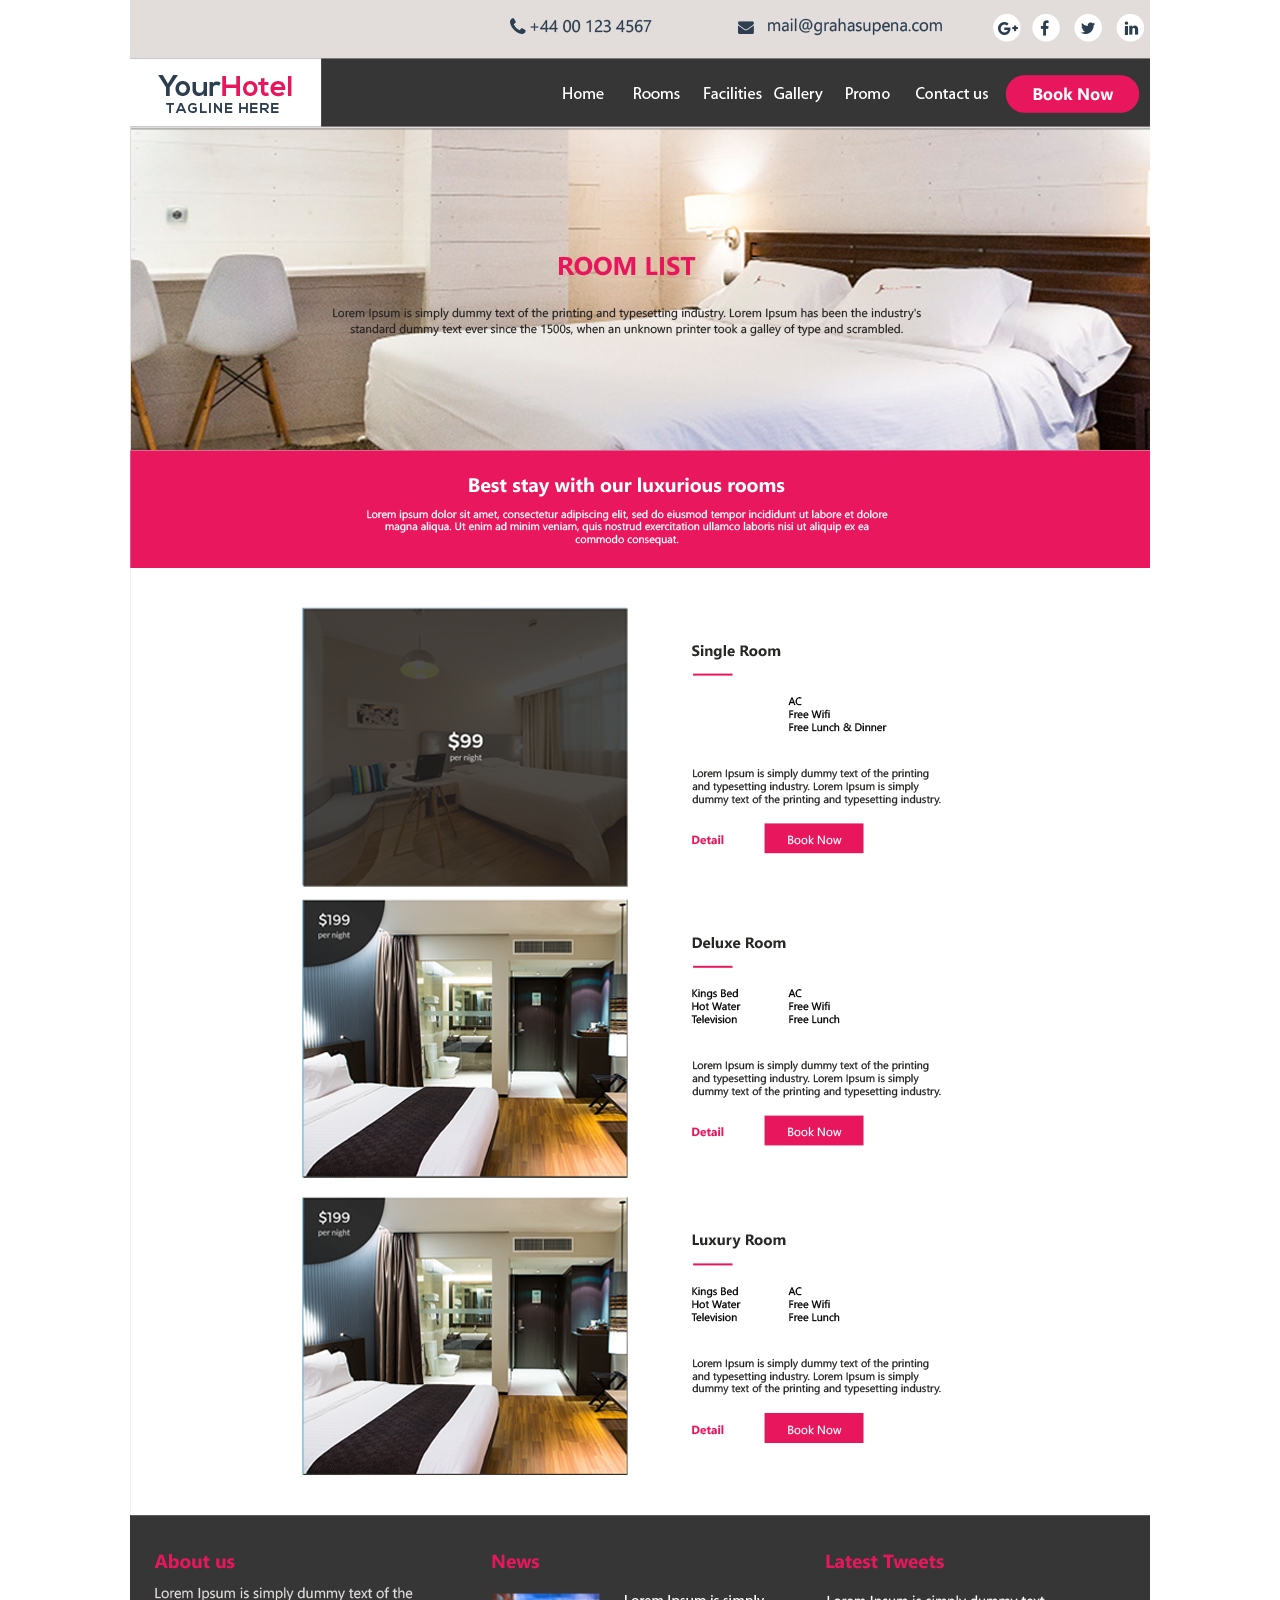
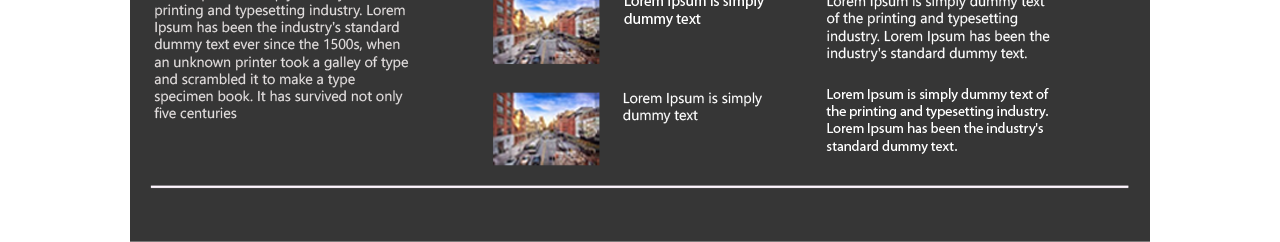
<file: 2Gs rooms/index.html>
<!DOCTYPE html PUBLIC "-//W3C//DTD XHTML 1.0 Transitional//EN"	"http://www.w3.org/TR/xhtml1/DTD/xhtml1-transitional.dtd">
<html xmlns="http://www.w3.org/1999/xhtml">
	<head>
		<meta http-equiv="Content-Type" content="text/html; charset=UTF-8" />
		<title>2Gs Rooms</title>
		<link href="styles.css" rel="stylesheet" type="text/css">
	</head>
	<body>
		<div id="background">
			<div id="Background"><img src="images/Background.png"></div>
			<div id="Rectangle1copy10"><img src="images/Rectangle1copy10.png"></div>
			<div id="LoremIpsumissimplydu"><img src="images/LoremIpsumissimplydu.png"></div>
			<div id="Aboutus"><img src="images/Aboutus.png"></div>
			<div id="LoremIpsumissimplydu_0"><img src="images/LoremIpsumissimplydu_0.png"></div>
			<div id="LoremIpsumissimplydu_1"><img src="images/LoremIpsumissimplydu_1.png"></div>
			<div id="LatestTweets"><img src="images/LatestTweets.png"></div>
			<div id="News"><img src="images/News.png"></div>
			<div id="Layer4copy2"><img src="images/Layer4copy2.png"></div>
			<div id="LoremIpsumissimplydu_2"><img src="images/LoremIpsumissimplydu_2.png"></div>
			<div id="LoremIpsumissimplydu_3"><img src="images/LoremIpsumissimplydu_3.png"></div>
			<div id="Layer4copy2_0"><img src="images/Layer4copy2_0.png"></div>
			<div id="2017AllRightsReserve"><img src="images/2017AllRightsReserve.png"></div>
			<div id="List"><img src="images/List.png"></div>
			<div id="Shape3"><img src="images/Shape3.png"></div>
			<div id="Detail"><img src="images/Detail.png"></div>
			<div id="Rectangle1copy14"><img src="images/Rectangle1copy14.png"></div>
			<div id="BookNow"><img src="images/BookNow.png"></div>
			<div id="Rectangle1copy15"><img src="images/Rectangle1copy15.png"></div>
			<div id="LoremIpsumissimplydu_4"><img src="images/LoremIpsumissimplydu_4.png"></div>
			<div id="KingsBedHotWaterTele"><img src="images/KingsBedHotWaterTele.png"></div>
			<div id="LuxuryRoom"><img src="images/LuxuryRoom.png"></div>
			<div id="ACFreeWifiFreeLunch"><img src="images/ACFreeWifiFreeLunch.png"></div>
			<div id="Rectangle1copy12"><img src="images/Rectangle1copy12.png"></div>
			<div id="img3"><img src="images/img3.png"></div>
			<div id="Detail_0"><img src="images/Detail_0.png"></div>
			<div id="Rectangle1copy14_0"><img src="images/Rectangle1copy14_0.png"></div>
			<div id="BookNow_0"><img src="images/BookNow_0.png"></div>
			<div id="Rectangle1copy15_0"><img src="images/Rectangle1copy15_0.png"></div>
			<div id="LoremIpsumissimplydu_5"><img src="images/LoremIpsumissimplydu_5.png"></div>
			<div id="KingsBedHotWaterTele_0"><img src="images/KingsBedHotWaterTele_0.png"></div>
			<div id="DeluxeRoom"><img src="images/DeluxeRoom.png"></div>
			<div id="ACFreeWifiFreeLunch_0"><img src="images/ACFreeWifiFreeLunch_0.png"></div>
			<div id="Rectangle1copy12_0"><img src="images/Rectangle1copy12_0.png"></div>
			<div id="img2"><img src="images/img2.png"></div>
			<div id="Detail_1"><img src="images/Detail_1.png"></div>
			<div id="Rectangle1copy14_1"><img src="images/Rectangle1copy14_1.png"></div>
			<div id="BookNow_1"><img src="images/BookNow_1.png"></div>
			<div id="Rectangle1copy15_1"><img src="images/Rectangle1copy15_1.png"></div>
			<div id="LoremIpsumissimplydu_6"><img src="images/LoremIpsumissimplydu_6.png"></div>
			<div id="1BedHotWaterTelevisi"><img src="images/1BedHotWaterTelevisi.png"></div>
			<div id="SingleRoom"><img src="images/SingleRoom.png"></div>
			<div id="ACFreeWifiFreeLunchD"><img src="images/ACFreeWifiFreeLunchD.png"></div>
			<div id="Rectangle1copy12_1"><img src="images/Rectangle1copy12_1.png"></div>
			<div id="img1"><img src="images/img1.png"></div>
			<div id="Shape2"><img src="images/Shape2.png"></div>
			<div id="Beststaywithourluxur"><img src="images/Beststaywithourluxur.png"></div>
			<div id="Loremipsumdolorsitam"><img src="images/Loremipsumdolorsitam.png"></div>
			<div id="Rectangle2"><img src="images/Rectangle2.png"></div>
			<div id="Layer9"><img src="images/Layer9.png"></div>
			<div id="ROOMLIST"><img src="images/ROOMLIST.png"></div>
			<div id="LoremIpsumissimplydu_7"><img src="images/LoremIpsumissimplydu_7.png"></div>
			<div id="Rectangle1copy"><img src="images/Rectangle1copy.png"></div>
			<div id="Rectangle1copy2"><img src="images/Rectangle1copy2.png"></div>
			<div id="HomeRoomsFacilitiesG"><img src="images/HomeRoomsFacilitiesG.png"></div>
			<div id="YourHotel"><img src="images/YourHotel.png"></div>
			<div id="TagLinehere"><img src="images/TagLinehere.png"></div>
			<div id="RoundedRectangle1"><img src="images/RoundedRectangle1.png"></div>
			<div id="BookNow_2"><img src="images/BookNow_2.png"></div>
			<div id="layer_60"><img src="images/layer_60.png"></div>
			<div id="layer_44001234567"><img src="images/layer_44001234567.png"></div>
			<div id="layer_62"><img src="images/layer_62.png"></div>
			<div id="mailgrahasupenacom"><img src="images/mailgrahasupenacom.png"></div>
			<div id="fb"><img src="images/fb.png"></div>
			<div id="fb_0"><img src="images/fb_0.png"></div>
			<div id="gplus"><img src="images/gplus.png"></div>
			<div id="gplus_0"><img src="images/gplus_0.png"></div>
			<div id="twet"><img src="images/twet.png"></div>
			<div id="twet_0"><img src="images/twet_0.png"></div>
			<div id="lind"><img src="images/lind.png"></div>
			<div id="lind_0"><img src="images/lind_0.png"></div>
		</div>
 </body>
 </html>
</file>
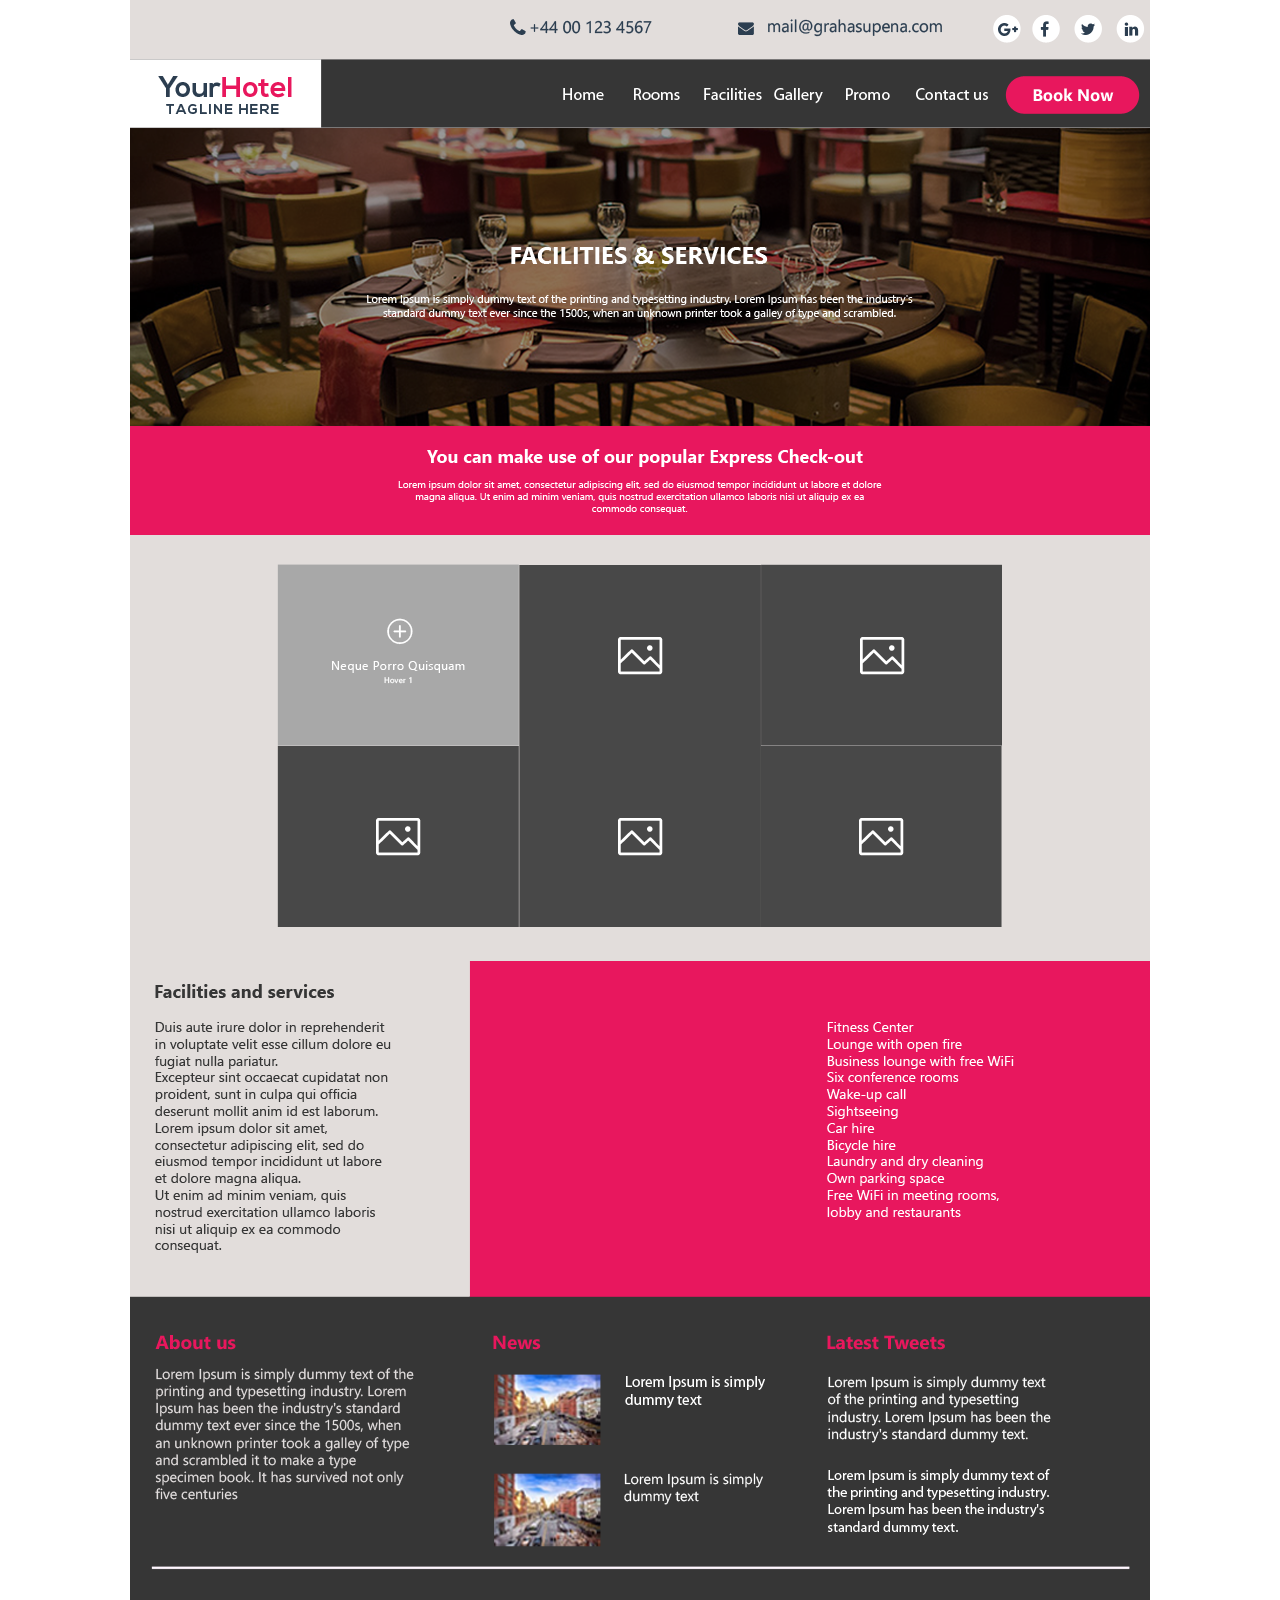
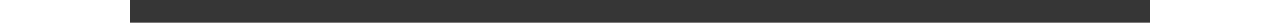
<file: 3Gs Facili/index.html>
<!DOCTYPE html PUBLIC "-//W3C//DTD XHTML 1.0 Transitional//EN"	"http://www.w3.org/TR/xhtml1/DTD/xhtml1-transitional.dtd">
<html xmlns="http://www.w3.org/1999/xhtml">
	<head>
		<meta http-equiv="Content-Type" content="text/html; charset=UTF-8" />
		<title>3Gs Facili</title>
		<link href="styles.css" rel="stylesheet" type="text/css">
	</head>
	<body>
		<div id="background">
			<div id="Background"><img src="images/Background.png"></div>
			<div id="Rectangle1copy10"><img src="images/Rectangle1copy10.png"></div>
			<div id="LoremIpsumissimplydu"><img src="images/LoremIpsumissimplydu.png"></div>
			<div id="Aboutus"><img src="images/Aboutus.png"></div>
			<div id="LoremIpsumissimplydu_0"><img src="images/LoremIpsumissimplydu_0.png"></div>
			<div id="LoremIpsumissimplydu_1"><img src="images/LoremIpsumissimplydu_1.png"></div>
			<div id="LatestTweets"><img src="images/LatestTweets.png"></div>
			<div id="News"><img src="images/News.png"></div>
			<div id="Layer4copy2"><img src="images/Layer4copy2.png"></div>
			<div id="LoremIpsumissimplydu_2"><img src="images/LoremIpsumissimplydu_2.png"></div>
			<div id="LoremIpsumissimplydu_3"><img src="images/LoremIpsumissimplydu_3.png"></div>
			<div id="Layer4copy2_0"><img src="images/Layer4copy2_0.png"></div>
			<div id="2017AllRightsReserve"><img src="images/2017AllRightsReserve.png"></div>
			<div id="List"><img src="images/List.png"></div>
			<div id="Shape3copy2"><img src="images/Shape3copy2.png"></div>
			<div id="FitnessCenterLoungew"><img src="images/FitnessCenterLoungew.png"></div>
			<div id="24hourreceptionCheck"><img src="images/24hourreceptionCheck.png"></div>
			<div id="Shape3copy3"><img src="images/Shape3copy3.png"></div>
			<div id="Duisauteiruredolorin"><img src="images/Duisauteiruredolorin.png"></div>
			<div id="Facilitiesandservice"><img src="images/Facilitiesandservice.png"></div>
			<div id="Rectangle9"><img src="images/Rectangle9.png"></div>
			<div id="layer_22"><img src="images/layer_22.png"></div>
			<div id="Rectangle9_0"><img src="images/Rectangle9_0.png"></div>
			<div id="layer_24"><img src="images/layer_24.png"></div>
			<div id="Rectangle9_1"><img src="images/Rectangle9_1.png"></div>
			<div id="layer_26"><img src="images/layer_26.png"></div>
			<div id="Rectangle9_2"><img src="images/Rectangle9_2.png"></div>
			<div id="layer_28"><img src="images/layer_28.png"></div>
			<div id="Rectangle9_3"><img src="images/Rectangle9_3.png"></div>
			<div id="layer_30"><img src="images/layer_30.png"></div>
			<div id="Rectangle9_4"><img src="images/Rectangle9_4.png"></div>
			<div id="layer_32"><img src="images/layer_32.png"></div>
			<div id="NequePorroQuisquamHo"><img src="images/NequePorroQuisquamHo.png"></div>
			<div id="Shape2"><img src="images/Shape2.png"></div>
			<div id="Youcanmakeuseofourpo"><img src="images/Youcanmakeuseofourpo.png"></div>
			<div id="Loremipsumdolorsitam"><img src="images/Loremipsumdolorsitam.png"></div>
			<div id="Rectangle2"><img src="images/Rectangle2.png"></div>
			<div id="CHBAcousticFriday11M"><img src="images/CHBAcousticFriday11M.png"></div>
			<div id="FACILITIESSERVICES"><img src="images/FACILITIESSERVICES.png"></div>
			<div id="LoremIpsumissimplydu_4"><img src="images/LoremIpsumissimplydu_4.png"></div>
			<div id="Rectangle1copy"><img src="images/Rectangle1copy.png"></div>
			<div id="Rectangle1copy2"><img src="images/Rectangle1copy2.png"></div>
			<div id="HomeRoomsFacilitiesG"><img src="images/HomeRoomsFacilitiesG.png"></div>
			<div id="YourHotel"><img src="images/YourHotel.png"></div>
			<div id="TagLinehere"><img src="images/TagLinehere.png"></div>
			<div id="RoundedRectangle1"><img src="images/RoundedRectangle1.png"></div>
			<div id="BookNow"><img src="images/BookNow.png"></div>
			<div id="layer_48"><img src="images/layer_48.png"></div>
			<div id="layer_44001234567"><img src="images/layer_44001234567.png"></div>
			<div id="layer_50"><img src="images/layer_50.png"></div>
			<div id="mailgrahasupenacom"><img src="images/mailgrahasupenacom.png"></div>
			<div id="fb"><img src="images/fb.png"></div>
			<div id="fb_0"><img src="images/fb_0.png"></div>
			<div id="gplus"><img src="images/gplus.png"></div>
			<div id="gplus_0"><img src="images/gplus_0.png"></div>
			<div id="twet"><img src="images/twet.png"></div>
			<div id="twet_0"><img src="images/twet_0.png"></div>
			<div id="lind"><img src="images/lind.png"></div>
			<div id="lind_0"><img src="images/lind_0.png"></div>
		</div>
 </body>
 </html>
</file>
<file: 2Gs rooms/styles.css>
body {
	margin: 0;
	padding: 0;
 }
 
 #background 
{ 
	 left: 0px; 
	 top: 0px; 
	 position: relative; 
	 margin-left: auto; 
	 margin-right: auto; 
	 width: 1020px;
	 height: 1842px; 
	 overflow: hidden;
	 z-index:0;
	} 

 #Background 
{ 
	 left: 0px; 
	 top: 0px; 
	 position: absolute; 
	 width: 1020px;
	 height: 1842px;
	 z-index:1;
} 

 #Rectangle1copy10 
{ 
	 left: -3px; 
	 top: 1514px; 
	 position: absolute; 
	 width: 1025px;
	 height: 329px;
	 z-index:2;
} 

 #LoremIpsumissimplydu 
{ 
	 left: 24px; 
	 top: 1587px; 
	 position: absolute; 
	 width: 259px;
	 height: 132px;
	 z-index:3;
} 

 #Aboutus 
{ 
	 left: 24px; 
	 top: 1554px; 
	 position: absolute; 
	 width: 81px;
	 height: 15px;
	 z-index:4;
} 

 #LoremIpsumissimplydu_0 
{ 
	 left: 697px; 
	 top: 1595px; 
	 position: absolute; 
	 width: 223px;
	 height: 67px;
	 z-index:5;
} 

 #LoremIpsumissimplydu_1 
{ 
	 left: 696px; 
	 top: 1688px; 
	 position: absolute; 
	 width: 223px;
	 height: 66px;
	 z-index:6;
} 

 #LatestTweets 
{ 
	 left: 696px; 
	 top: 1554px; 
	 position: absolute; 
	 width: 118px;
	 height: 15px;
	 z-index:7;
} 

 #News 
{ 
	 left: 362px; 
	 top: 1554px; 
	 position: absolute; 
	 width: 48px;
	 height: 15px;
	 z-index:8;
} 

 #Layer4copy2 
{ 
	 left: 362px; 
	 top: 1593px; 
	 position: absolute; 
	 width: 108px;
	 height: 72px;
	 z-index:9;
} 

 #LoremIpsumissimplydu_2 
{ 
	 left: 493px; 
	 top: 1692px; 
	 position: absolute; 
	 width: 139px;
	 height: 32px;
	 z-index:10;
} 

 #LoremIpsumissimplydu_3 
{ 
	 left: 494px; 
	 top: 1595px; 
	 position: absolute; 
	 width: 140px;
	 height: 32px;
	 z-index:11;
} 

 #Layer4copy2_0 
{ 
	 left: 362px; 
	 top: 1692px; 
	 position: absolute; 
	 width: 108px;
	 height: 74px;
	 z-index:12;
} 

 #2017AllRightsReserve 
{ 
	 left: 438px; 
	 top: 1812px; 
	 position: absolute; 
	 width: 158px;
	 height: 14px;
	 z-index:13;
} 

 #List 
{ 
	 left: 20px; 
	 top: 1785px; 
	 position: absolute; 
	 width: 979px;
	 height: 4px;
	 z-index:14;
} 

 #Shape3 
{ 
	 left: -1px; 
	 top: 566px; 
	 position: absolute; 
	 width: 1023px;
	 height: 951px;
	 z-index:15;
} 

 #Detail 
{ 
	 left: 562px; 
	 top: 1425px; 
	 position: absolute; 
	 width: 32px;
	 height: 10px;
	 z-index:16;
} 

 #Rectangle1copy14 
{ 
	 left: 633px; 
	 top: 1412px; 
	 position: absolute; 
	 width: 102px;
	 height: 32px;
	 z-index:17;
} 

 #BookNow 
{ 
	 left: 658px; 
	 top: 1425px; 
	 position: absolute; 
	 width: 54px;
	 height: 10px;
	 z-index:18;
} 

 #Rectangle1copy15 
{ 
	 left: 562px; 
	 top: 1262px; 
	 position: absolute; 
	 width: 42px;
	 height: 5px;
	 z-index:19;
} 

 #LoremIpsumissimplydu_4 
{ 
	 left: 562px; 
	 top: 1358px; 
	 position: absolute; 
	 width: 249px;
	 height: 37px;
	 z-index:20;
} 

 #KingsBedHotWaterTele 
{ 
	 left: 561px; 
	 top: 1286px; 
	 position: absolute; 
	 width: 50px;
	 height: 36px;
	 z-index:21;
} 

 #LuxuryRoom 
{ 
	 left: 562px; 
	 top: 1234px; 
	 position: absolute; 
	 width: 94px;
	 height: 15px;
	 z-index:22;
} 

 #ACFreeWifiFreeLunch 
{ 
	 left: 658px; 
	 top: 1287px; 
	 position: absolute; 
	 width: 52px;
	 height: 35px;
	 z-index:23;
} 

 #Rectangle1copy12 
{ 
	 left: 171px; 
	 top: 1196px; 
	 position: absolute; 
	 width: 327px;
	 height: 280px;
	 z-index:24;
} 

 #img3 
{ 
	 left: 173px; 
	 top: 1196px; 
	 position: absolute; 
	 width: 325px;
	 height: 279px;
	 z-index:25;
} 

 #Detail_0 
{ 
	 left: 562px; 
	 top: 1127px; 
	 position: absolute; 
	 width: 32px;
	 height: 10px;
	 z-index:26;
} 

 #Rectangle1copy14_0 
{ 
	 left: 633px; 
	 top: 1114px; 
	 position: absolute; 
	 width: 102px;
	 height: 33px;
	 z-index:27;
} 

 #BookNow_0 
{ 
	 left: 658px; 
	 top: 1127px; 
	 position: absolute; 
	 width: 54px;
	 height: 10px;
	 z-index:28;
} 

 #Rectangle1copy15_0 
{ 
	 left: 562px; 
	 top: 964px; 
	 position: absolute; 
	 width: 42px;
	 height: 5px;
	 z-index:29;
} 

 #LoremIpsumissimplydu_5 
{ 
	 left: 562px; 
	 top: 1060px; 
	 position: absolute; 
	 width: 249px;
	 height: 38px;
	 z-index:30;
} 

 #KingsBedHotWaterTele_0 
{ 
	 left: 561px; 
	 top: 988px; 
	 position: absolute; 
	 width: 50px;
	 height: 36px;
	 z-index:31;
} 

 #DeluxeRoom 
{ 
	 left: 562px; 
	 top: 937px; 
	 position: absolute; 
	 width: 94px;
	 height: 12px;
	 z-index:32;
} 

 #ACFreeWifiFreeLunch_0 
{ 
	 left: 658px; 
	 top: 989px; 
	 position: absolute; 
	 width: 52px;
	 height: 35px;
	 z-index:33;
} 

 #Rectangle1copy12_0 
{ 
	 left: 171px; 
	 top: 898px; 
	 position: absolute; 
	 width: 327px;
	 height: 281px;
	 z-index:34;
} 

 #img2 
{ 
	 left: 173px; 
	 top: 899px; 
	 position: absolute; 
	 width: 325px;
	 height: 279px;
	 z-index:35;
} 

 #Detail_1 
{ 
	 left: 562px; 
	 top: 835px; 
	 position: absolute; 
	 width: 32px;
	 height: 10px;
	 z-index:36;
} 

 #Rectangle1copy14_1 
{ 
	 left: 633px; 
	 top: 822px; 
	 position: absolute; 
	 width: 102px;
	 height: 33px;
	 z-index:37;
} 

 #BookNow_1 
{ 
	 left: 658px; 
	 top: 835px; 
	 position: absolute; 
	 width: 54px;
	 height: 10px;
	 z-index:38;
} 

 #Rectangle1copy15_1 
{ 
	 left: 562px; 
	 top: 672px; 
	 position: absolute; 
	 width: 42px;
	 height: 5px;
	 z-index:39;
} 

 #LoremIpsumissimplydu_6 
{ 
	 left: 562px; 
	 top: 768px; 
	 position: absolute; 
	 width: 249px;
	 height: 38px;
	 z-index:40;
} 

 #1BedHotWaterTelevisi 
{ 
	 left: 561px; 
	 top: 696px; 
	 position: absolute; 
	 width: 50px;
	 height: 36px;
	 z-index:41;
} 

 #SingleRoom 
{ 
	 left: 562px; 
	 top: 645px; 
	 position: absolute; 
	 width: 89px;
	 height: 15px;
	 z-index:42;
} 

 #ACFreeWifiFreeLunchD 
{ 
	 left: 658px; 
	 top: 697px; 
	 position: absolute; 
	 width: 99px;
	 height: 35px;
	 z-index:43;
} 

 #Rectangle1copy12_1 
{ 
	 left: 171px; 
	 top: 606px; 
	 position: absolute; 
	 width: 327px;
	 height: 281px;
	 z-index:44;
} 

 #img1 
{ 
	 left: 173px; 
	 top: 608px; 
	 position: absolute; 
	 width: 325px;
	 height: 279px;
	 z-index:45;
} 

 #Shape2 
{ 
	 left: -1px; 
	 top: 449px; 
	 position: absolute; 
	 width: 1023px;
	 height: 120px;
	 z-index:46;
} 

 #Beststaywithourluxur 
{ 
	 left: 339px; 
	 top: 477px; 
	 position: absolute; 
	 width: 316px;
	 height: 20px;
	 z-index:47;
} 

 #Loremipsumdolorsitam 
{ 
	 left: 237px; 
	 top: 509px; 
	 position: absolute; 
	 width: 521px;
	 height: 37px;
	 z-index:48;
} 

 #Rectangle2 
{ 
	 left: 1px; 
	 top: 128px; 
	 position: absolute; 
	 width: 1019px;
	 height: 322px;
	 z-index:49;
} 

 #Layer9 
{ 
	 left: 1px; 
	 top: 128px; 
	 position: absolute; 
	 width: 1019px;
	 height: 322px;
	 z-index:50;
} 

 #ROOMLIST 
{ 
	 left: 429px; 
	 top: 256px; 
	 position: absolute; 
	 width: 137px;
	 height: 20px;
	 z-index:51;
} 

 #LoremIpsumissimplydu_7 
{ 
	 left: 203px; 
	 top: 308px; 
	 position: absolute; 
	 width: 588px;
	 height: 28px;
	 z-index:52;
} 

 #Rectangle1copy 
{ 
	 left: -1px; 
	 top: 57px; 
	 position: absolute; 
	 width: 1024px;
	 height: 71px;
	 z-index:53;
} 

 #Rectangle1copy2 
{ 
	 left: -2px; 
	 top: 57px; 
	 position: absolute; 
	 width: 195px;
	 height: 71px;
	 z-index:54;
} 

 #HomeRoomsFacilitiesG 
{ 
	 left: 433px; 
	 top: 87px; 
	 position: absolute; 
	 width: 425px;
	 height: 16px;
	 z-index:55;
} 

 #YourHotel 
{ 
	 left: 28px; 
	 top: 75px; 
	 position: absolute; 
	 width: 134px;
	 height: 22px;
	 z-index:56;
} 

 #TagLinehere 
{ 
	 left: 36px; 
	 top: 103px; 
	 position: absolute; 
	 width: 113px;
	 height: 10px;
	 z-index:57;
} 

 #RoundedRectangle1 
{ 
	 left: 874px; 
	 top: 74px; 
	 position: absolute; 
	 width: 137px;
	 height: 40px;
	 z-index:58;
} 

 #BookNow_2 
{ 
	 left: 903px; 
	 top: 87px; 
	 position: absolute; 
	 width: 81px;
	 height: 14px;
	 z-index:59;
} 

 #layer_60 
{ 
	 left: 380px; 
	 top: 18px; 
	 position: absolute; 
	 width: 16px;
	 height: 16px;
	 z-index:60;
} 

 #layer_44001234567 
{ 
	 left: 400px; 
	 top: 19px; 
	 position: absolute; 
	 width: 122px;
	 height: 14px;
	 z-index:61;
} 

 #layer_62 
{ 
	 left: 608px; 
	 top: 21px; 
	 position: absolute; 
	 width: 16px;
	 height: 13px;
	 z-index:62;
} 

 #mailgrahasupenacom 
{ 
	 left: 638px; 
	 top: 18px; 
	 position: absolute; 
	 width: 174px;
	 height: 18px;
	 z-index:63;
} 

 #fb 
{ 
	 left: 901px; 
	 top: 12px; 
	 position: absolute; 
	 width: 30px;
	 height: 31px;
	 z-index:64;
} 

 #fb_0 
{ 
	 left: 910px; 
	 top: 20px; 
	 position: absolute; 
	 width: 9px;
	 height: 16px;
	 z-index:65;
} 

 #gplus 
{ 
	 left: 862px; 
	 top: 12px; 
	 position: absolute; 
	 width: 30px;
	 height: 31px;
	 z-index:66;
} 

 #gplus_0 
{ 
	 left: 868px; 
	 top: 22px; 
	 position: absolute; 
	 width: 20px;
	 height: 13px;
	 z-index:67;
} 

 #twet 
{ 
	 left: 943px; 
	 top: 12px; 
	 position: absolute; 
	 width: 30px;
	 height: 31px;
	 z-index:68;
} 

 #twet_0 
{ 
	 left: 951px; 
	 top: 22px; 
	 position: absolute; 
	 width: 14px;
	 height: 12px;
	 z-index:69;
} 

 #lind 
{ 
	 left: 985px; 
	 top: 12px; 
	 position: absolute; 
	 width: 31px;
	 height: 31px;
	 z-index:70;
} 

 #lind_0 
{ 
	 left: 994px; 
	 top: 21px; 
	 position: absolute; 
	 width: 15px;
	 height: 14px;
	 z-index:71;
}
</file>
<file: 3Gs Facili/styles.css>
body {
	margin: 0;
	padding: 0;
 }
 
 #background 
{ 
	 left: 0px; 
	 top: 0px; 
	 position: relative; 
	 margin-left: auto; 
	 margin-right: auto; 
	 width: 1020px;
	 height: 1623px; 
	 overflow: hidden;
	 z-index:0;
	} 

 #Background 
{ 
	 left: 0px; 
	 top: 0px; 
	 position: absolute; 
	 width: 1020px;
	 height: 1623px;
	 z-index:1;
} 

 #Rectangle1copy10 
{ 
	 left: -2px; 
	 top: 1295px; 
	 position: absolute; 
	 width: 1025px;
	 height: 329px;
	 z-index:2;
} 

 #LoremIpsumissimplydu 
{ 
	 left: 25px; 
	 top: 1368px; 
	 position: absolute; 
	 width: 259px;
	 height: 132px;
	 z-index:3;
} 

 #Aboutus 
{ 
	 left: 25px; 
	 top: 1335px; 
	 position: absolute; 
	 width: 81px;
	 height: 15px;
	 z-index:4;
} 

 #LoremIpsumissimplydu_0 
{ 
	 left: 698px; 
	 top: 1376px; 
	 position: absolute; 
	 width: 223px;
	 height: 67px;
	 z-index:5;
} 

 #LoremIpsumissimplydu_1 
{ 
	 left: 697px; 
	 top: 1469px; 
	 position: absolute; 
	 width: 223px;
	 height: 66px;
	 z-index:6;
} 

 #LatestTweets 
{ 
	 left: 697px; 
	 top: 1335px; 
	 position: absolute; 
	 width: 118px;
	 height: 15px;
	 z-index:7;
} 

 #News 
{ 
	 left: 363px; 
	 top: 1335px; 
	 position: absolute; 
	 width: 48px;
	 height: 15px;
	 z-index:8;
} 

 #Layer4copy2 
{ 
	 left: 363px; 
	 top: 1374px; 
	 position: absolute; 
	 width: 108px;
	 height: 72px;
	 z-index:9;
} 

 #LoremIpsumissimplydu_2 
{ 
	 left: 494px; 
	 top: 1473px; 
	 position: absolute; 
	 width: 139px;
	 height: 32px;
	 z-index:10;
} 

 #LoremIpsumissimplydu_3 
{ 
	 left: 495px; 
	 top: 1376px; 
	 position: absolute; 
	 width: 140px;
	 height: 32px;
	 z-index:11;
} 

 #Layer4copy2_0 
{ 
	 left: 363px; 
	 top: 1473px; 
	 position: absolute; 
	 width: 108px;
	 height: 74px;
	 z-index:12;
} 

 #2017AllRightsReserve 
{ 
	 left: 439px; 
	 top: 1593px; 
	 position: absolute; 
	 width: 158px;
	 height: 14px;
	 z-index:13;
} 

 #List 
{ 
	 left: 21px; 
	 top: 1566px; 
	 position: absolute; 
	 width: 979px;
	 height: 4px;
	 z-index:14;
} 

 #Shape3copy2 
{ 
	 left: 338px; 
	 top: 959px; 
	 position: absolute; 
	 width: 687px;
	 height: 339px;
	 z-index:15;
} 

 #FitnessCenterLoungew 
{ 
	 left: 696px; 
	 top: 1022px; 
	 position: absolute; 
	 width: 188px;
	 height: 198px;
	 z-index:16;
} 

 #24hourreceptionCheck 
{ 
	 left: 362px; 
	 top: 1022px; 
	 position: absolute; 
	 width: 220px;
	 height: 195px;
	 z-index:17;
} 

 #Shape3copy3 
{ 
	 left: -4px; 
	 top: 959px; 
	 position: absolute; 
	 width: 345px;
	 height: 339px;
	 z-index:18;
} 

 #Duisauteiruredolorin 
{ 
	 left: 25px; 
	 top: 1022px; 
	 position: absolute; 
	 width: 236px;
	 height: 231px;
	 z-index:19;
} 

 #Facilitiesandservice 
{ 
	 left: 25px; 
	 top: 984px; 
	 position: absolute; 
	 width: 179px;
	 height: 14px;
	 z-index:20;
} 

 #Rectangle9 
{ 
	 left: 629px; 
	 top: 745px; 
	 position: absolute; 
	 width: 244px;
	 height: 183px;
	 z-index:21;
} 

 #layer_22 
{ 
	 left: 729px; 
	 top: 818px; 
	 position: absolute; 
	 width: 45px;
	 height: 38px;
	 z-index:22;
} 

 #Rectangle9_0 
{ 
	 left: 388px; 
	 top: 745px; 
	 position: absolute; 
	 width: 244px;
	 height: 183px;
	 z-index:23;
} 

 #layer_24 
{ 
	 left: 488px; 
	 top: 818px; 
	 position: absolute; 
	 width: 45px;
	 height: 38px;
	 z-index:24;
} 

 #Rectangle9_1 
{ 
	 left: 146px; 
	 top: 745px; 
	 position: absolute; 
	 width: 244px;
	 height: 183px;
	 z-index:25;
} 

 #layer_26 
{ 
	 left: 246px; 
	 top: 818px; 
	 position: absolute; 
	 width: 45px;
	 height: 38px;
	 z-index:26;
} 

 #Rectangle9_2 
{ 
	 left: 630px; 
	 top: 563px; 
	 position: absolute; 
	 width: 244px;
	 height: 184px;
	 z-index:27;
} 

 #layer_28 
{ 
	 left: 730px; 
	 top: 637px; 
	 position: absolute; 
	 width: 45px;
	 height: 38px;
	 z-index:28;
} 

 #Rectangle9_3 
{ 
	 left: 388px; 
	 top: 564px; 
	 position: absolute; 
	 width: 244px;
	 height: 183px;
	 z-index:29;
} 

 #layer_30 
{ 
	 left: 488px; 
	 top: 637px; 
	 position: absolute; 
	 width: 45px;
	 height: 38px;
	 z-index:30;
} 

 #Rectangle9_4 
{ 
	 left: 146px; 
	 top: 563px; 
	 position: absolute; 
	 width: 244px;
	 height: 184px;
	 z-index:31;
} 

 #layer_32 
{ 
	 left: 257px; 
	 top: 618px; 
	 position: absolute; 
	 width: 26px;
	 height: 27px;
	 z-index:32;
} 

 #NequePorroQuisquamHo 
{ 
	 left: 202px; 
	 top: 661px; 
	 position: absolute; 
	 width: 133px;
	 height: 23px;
	 z-index:33;
} 

 #Shape2 
{ 
	 left: -4px; 
	 top: 425px; 
	 position: absolute; 
	 width: 1028px;
	 height: 112px;
	 z-index:34;
} 

 #Youcanmakeuseofourpo 
{ 
	 left: 297px; 
	 top: 449px; 
	 position: absolute; 
	 width: 436px;
	 height: 18px;
	 z-index:35;
} 

 #Loremipsumdolorsitam 
{ 
	 left: 268px; 
	 top: 481px; 
	 position: absolute; 
	 width: 484px;
	 height: 33px;
	 z-index:36;
} 

 #Rectangle2 
{ 
	 left: 0px; 
	 top: 128px; 
	 position: absolute; 
	 width: 1020px;
	 height: 298px;
	 z-index:37;
} 

 #CHBAcousticFriday11M 
{ 
	 left: 0px; 
	 top: 128px; 
	 position: absolute; 
	 width: 1020px;
	 height: 298px;
	 z-index:38;
} 

 #FACILITIESSERVICES 
{ 
	 left: 381px; 
	 top: 247px; 
	 position: absolute; 
	 width: 257px;
	 height: 17px;
	 z-index:39;
} 

 #LoremIpsumissimplydu_4 
{ 
	 left: 237px; 
	 top: 295px; 
	 position: absolute; 
	 width: 546px;
	 height: 24px;
	 z-index:40;
} 

 #Rectangle1copy 
{ 
	 left: -1px; 
	 top: 58px; 
	 position: absolute; 
	 width: 1024px;
	 height: 71px;
	 z-index:41;
} 

 #Rectangle1copy2 
{ 
	 left: -2px; 
	 top: 58px; 
	 position: absolute; 
	 width: 195px;
	 height: 71px;
	 z-index:42;
} 

 #HomeRoomsFacilitiesG 
{ 
	 left: 433px; 
	 top: 88px; 
	 position: absolute; 
	 width: 425px;
	 height: 16px;
	 z-index:43;
} 

 #YourHotel 
{ 
	 left: 28px; 
	 top: 76px; 
	 position: absolute; 
	 width: 134px;
	 height: 22px;
	 z-index:44;
} 

 #TagLinehere 
{ 
	 left: 36px; 
	 top: 104px; 
	 position: absolute; 
	 width: 113px;
	 height: 10px;
	 z-index:45;
} 

 #RoundedRectangle1 
{ 
	 left: 874px; 
	 top: 75px; 
	 position: absolute; 
	 width: 137px;
	 height: 40px;
	 z-index:46;
} 

 #BookNow 
{ 
	 left: 903px; 
	 top: 88px; 
	 position: absolute; 
	 width: 81px;
	 height: 14px;
	 z-index:47;
} 

 #layer_48 
{ 
	 left: 380px; 
	 top: 19px; 
	 position: absolute; 
	 width: 16px;
	 height: 16px;
	 z-index:48;
} 

 #layer_44001234567 
{ 
	 left: 400px; 
	 top: 20px; 
	 position: absolute; 
	 width: 122px;
	 height: 14px;
	 z-index:49;
} 

 #layer_50 
{ 
	 left: 608px; 
	 top: 22px; 
	 position: absolute; 
	 width: 16px;
	 height: 13px;
	 z-index:50;
} 

 #mailgrahasupenacom 
{ 
	 left: 638px; 
	 top: 19px; 
	 position: absolute; 
	 width: 174px;
	 height: 18px;
	 z-index:51;
} 

 #fb 
{ 
	 left: 901px; 
	 top: 13px; 
	 position: absolute; 
	 width: 30px;
	 height: 31px;
	 z-index:52;
} 

 #fb_0 
{ 
	 left: 910px; 
	 top: 21px; 
	 position: absolute; 
	 width: 9px;
	 height: 16px;
	 z-index:53;
} 

 #gplus 
{ 
	 left: 862px; 
	 top: 13px; 
	 position: absolute; 
	 width: 30px;
	 height: 31px;
	 z-index:54;
} 

 #gplus_0 
{ 
	 left: 868px; 
	 top: 23px; 
	 position: absolute; 
	 width: 20px;
	 height: 13px;
	 z-index:55;
} 

 #twet 
{ 
	 left: 943px; 
	 top: 13px; 
	 position: absolute; 
	 width: 30px;
	 height: 31px;
	 z-index:56;
} 

 #twet_0 
{ 
	 left: 951px; 
	 top: 23px; 
	 position: absolute; 
	 width: 14px;
	 height: 12px;
	 z-index:57;
} 

 #lind 
{ 
	 left: 985px; 
	 top: 13px; 
	 position: absolute; 
	 width: 31px;
	 height: 31px;
	 z-index:58;
} 

 #lind_0 
{ 
	 left: 994px; 
	 top: 22px; 
	 position: absolute; 
	 width: 15px;
	 height: 14px;
	 z-index:59;
}
</file>
